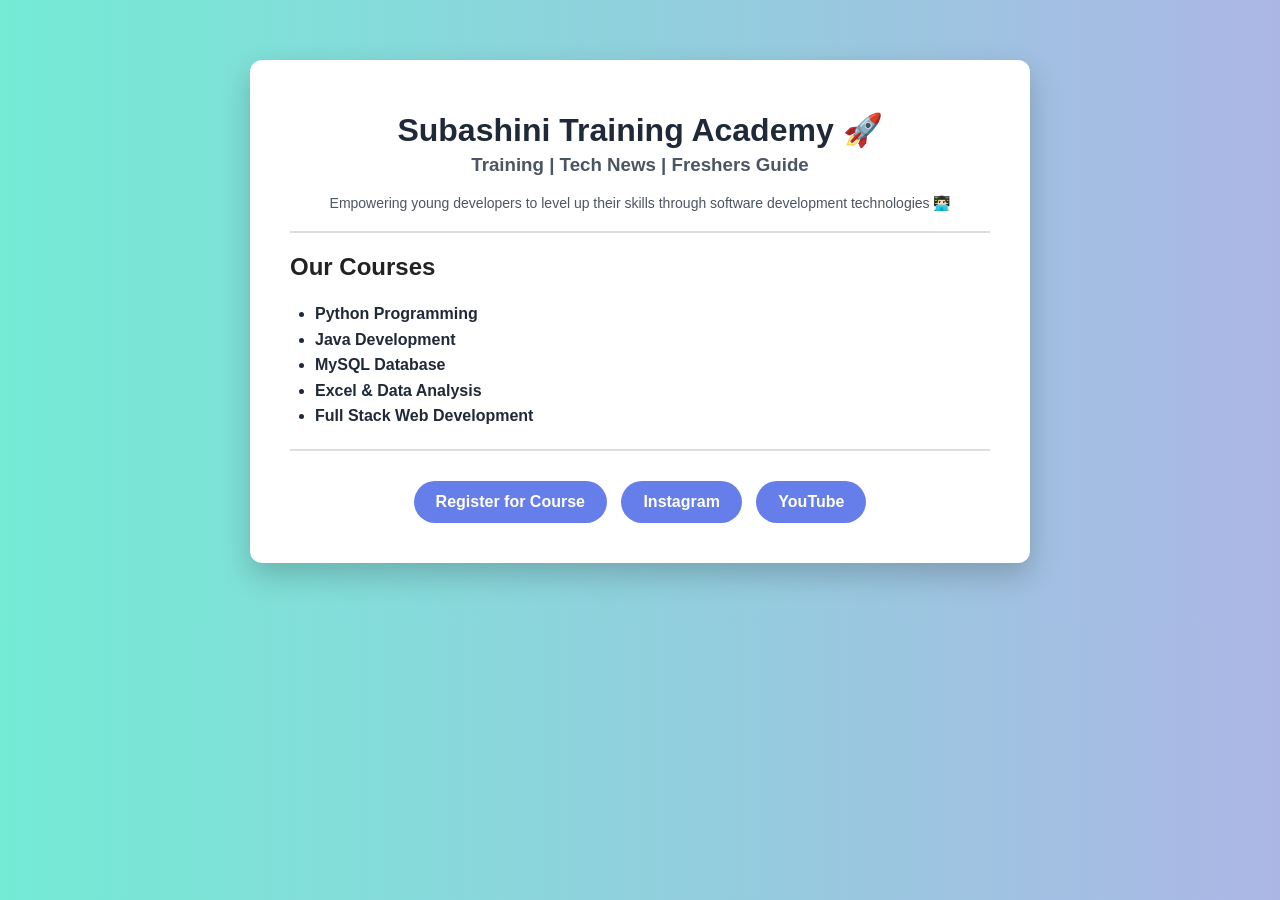
<file: index.html>
<!DOCTYPE html>
<html lang="en">
<head>
    <meta charset="UTF-8">
    <title>Subashini Training Academy</title>
    <link rel="stylesheet" href="style.css">
</head>
<body>

<div class="container">

    <!-- Hero Section -->
    <h1>Subashini Training Academy 🚀</h1>
    <h3>Training | Tech News | Freshers Guide</h3>
    <p>Empowering young developers to level up their skills through software development technologies 👨🏻‍💻</p>

    <hr>

    <!-- Courses Section -->
    <h2>Our Courses</h2>
    <ul class="courses">
        <li>Python Programming</li>
        <li>Java Development</li>
        <li>MySQL Database</li>
        <li>Excel & Data Analysis</li>
        <li>Full Stack Web Development</li>
    </ul>

    <hr>

    <!-- Call to Action Buttons -->
    <div class="buttons">
        <a href="registration.html" class="btn">Register for Course</a>
        <a href="https://www.instagram.com/" class="btn">Instagram</a>
        <a href="https://www.youtube.com/" class="btn">YouTube</a>
    </div>

</div>

</body>
</html>
</file>
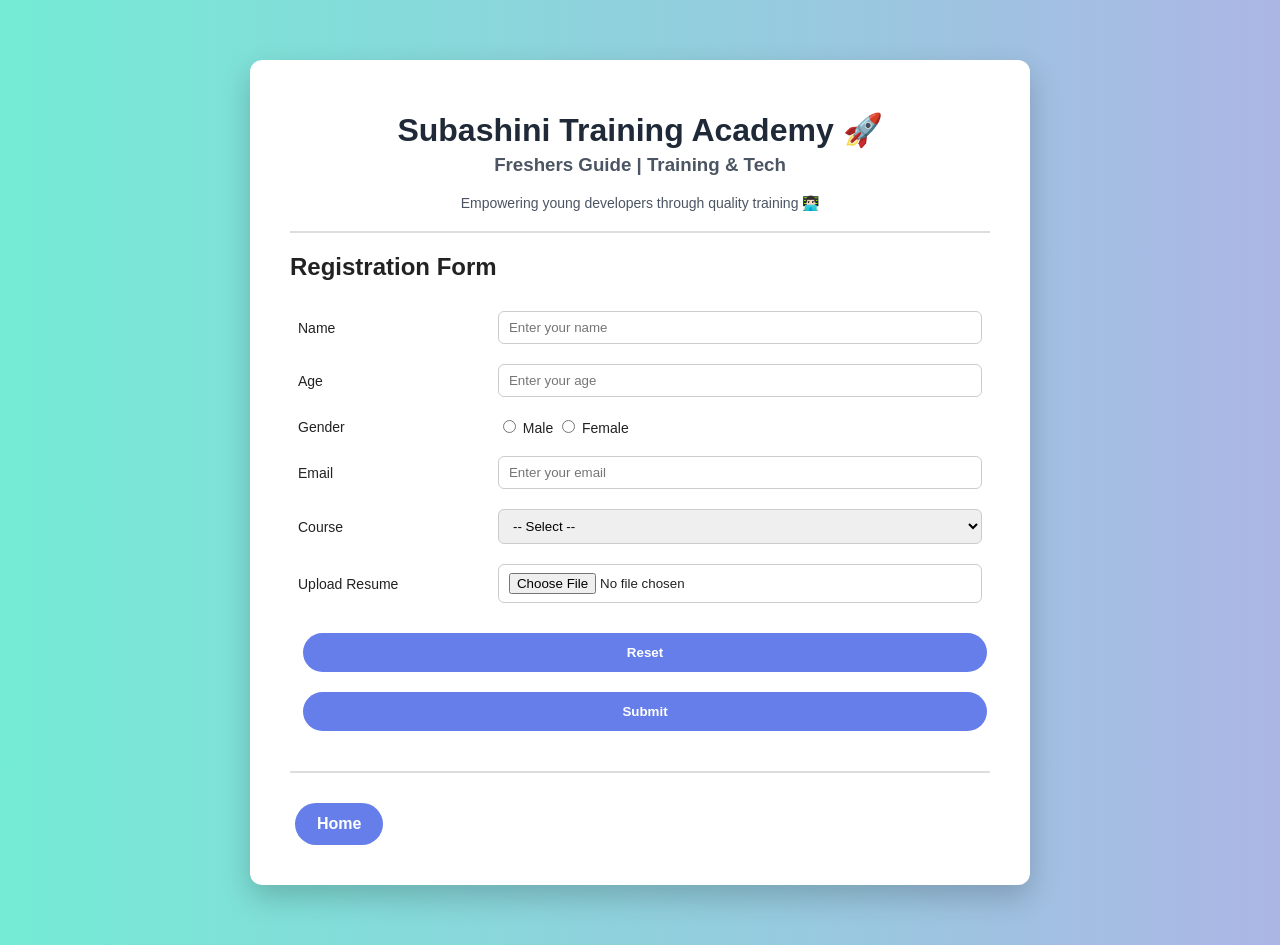
<file: register.html>
<!DOCTYPE html>
<html lang="en">
<head>
    <meta charset="UTF-8">
    <title>Registration</title>
    <link rel="stylesheet" href="style.css">
</head>
<body>

<div class="container">

    <h1>Subashini Training Academy 🚀</h1>
    <h3>Freshers Guide | Training & Tech</h3>
    <p>Empowering young developers through quality training 👨🏻‍💻</p>

    <hr>

    <h2>Registration Form</h2>

    <form>
        <table class="form-table">
            <tr>
                <td>Name</td>
                <td><input type="text" placeholder="Enter your name" required></td>
            </tr>
            <tr>
                <td>Age</td>
                <td><input type="number" placeholder="Enter your age" required></td>
            </tr>
            <tr>
                <td>Gender</td>
                <td>
                    <input type="radio" name="gender" required> Male
                    <input type="radio" name="gender"> Female
                </td>
            </tr>
            <tr>
                <td>Email</td>
                <td><input type="email" placeholder="Enter your email" required></td>
            </tr>
            <tr>
                <td>Course</td>
                <td>
                    <select required>
                        <option value="">-- Select --</option>
                        <option>Full Stack Development</option>
                        <option>SQL</option>
                        <option>Python</option>
                    </select>
                </td>
            </tr>
            <tr>
                <td>Upload Resume</td>
                <td><input type="file" required></td>
            </tr>
            <tr>
                <td colspan="2" class="buttons">
                    <input type="reset" class="form-btn">
                    <input type="submit" class="form-btn">
                </td>
            </tr>
        </table>
    </form>

    <hr>
    <a href="index.html" class="btn">Home</a>

</div>

</body>
</html>
</file>
<file: style.css>
/* BODY & BACKGROUND */
body {
    margin: 0;
    padding: 0;
    font-family: "Segoe UI", sans-serif;
    background: linear-gradient(to right, #74ebd5, #ACB6E5); /* smooth gradient */
    color: #222;
}

/* CONTAINER CARD */
.container {
    width: 700px;
    background: #ffffff;
    margin: 60px auto;
    padding: 30px 40px;
    border-radius: 12px;
    box-shadow: 0 12px 30px rgba(0,0,0,0.2);
}

/* HEADINGS */
h1 {
    text-align: center;
    color: #1f2937;
    margin-bottom: 5px;
}

h3 {
    text-align: center;
    color: #4b5563;
    margin-top: 0;
}

p {
    text-align: center;
    font-size: 14px;
    color: #4b5563;
}

hr {
    margin: 20px 0;
    border: 1px solid #ddd;
}

/* BUTTONS */
.btn, .form-btn {
    display: inline-block;
    margin: 10px 5px;
    padding: 12px 22px;
    background: #667eea;
    color: white;
    border-radius: 25px;
    text-decoration: none;
    font-weight: bold;
    border: none;
    cursor: pointer;
    transition: 0.3s;
}

.btn:hover, .form-btn:hover {
    background: #5a67d8;
    transform: scale(1.05);
}

/* COURSES LIST */
.courses {
    text-align: left;
    padding-left: 25px;
    color: #1f2937;
    font-weight: bold;
    line-height: 1.6;
}

/* FORM TABLE */
.form-table {
    width: 100%;
    border-collapse: collapse;
    margin-top: 15px;
}

.form-table td {
    padding: 10px 8px;
    vertical-align: middle;
    font-size: 14px;
}

input, select {
    width: 100%;
    padding: 8px 10px;
    border-radius: 6px;
    border: 1px solid #ccc;
    box-sizing: border-box;
}

input[type="radio"] {
    width: auto;
}

/* ALIGN BUTTONS */
.buttons {
    text-align: center;
}
</file>
